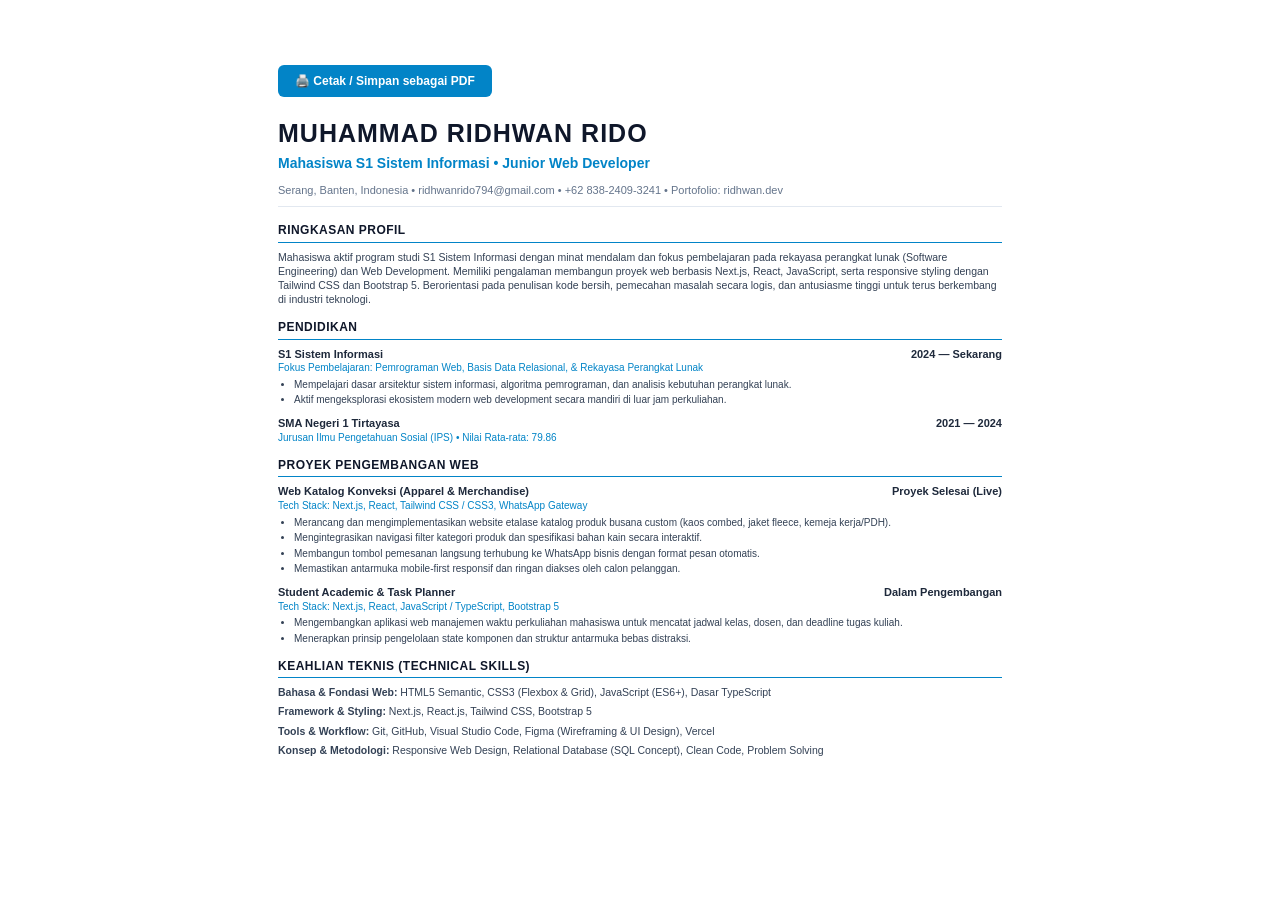
<file: assets/docs/cv.html>
<!DOCTYPE html>
<html lang="id">

<head>
  <meta charset="UTF-8">
  <meta name="viewport" content="width=device-width, initial-scale=1.0">
  <title>Curriculum Vitae - Muhammad Ridhwan Rido</title>
  <style>
* {
  box-sizing: border-box;
}

body {
  font-family: "Segoe UI", Arial, sans-serif;
  line-height: 1.35;
  color: #1e293b;
  max-width: 800px;
  margin: 35px auto;
  padding: 30px 38px;
  background: #fff;
}

h1 {
  margin: 0 0 3px;
  color: #0f172a;
  font-size: 25px;
  text-transform: uppercase;
  letter-spacing: 0.04em;
}

.subtitle {
  color: #0284c7;
  font-weight: 600;
  font-size: 14px;
  margin-bottom: 10px;
}

.contact-bar {
  font-size: 11px;
  color: #64748b;
  margin-bottom: 15px;
  border-bottom: 1px solid #e2e8f0;
  padding-bottom: 9px;
}

h2 {
  border-bottom: 1.5px solid #0284c7;
  padding-bottom: 3px;
  color: #0f172a;
  font-size: 12px;
  margin: 13px 0 7px;
  text-transform: uppercase;
  letter-spacing: 0.04em;
}

.item {
  margin-bottom: 9px;
}

.item-header {
  display: flex;
  justify-content: space-between;
  align-items: baseline;
  gap: 12px;
  font-weight: 600;
  font-size: 11px;
}

.item-header span:last-child {
  text-align: right;
  flex-shrink: 0;
}

.item-sub {
  color: #0284c7;
  font-size: 10px;
  margin-bottom: 3px;
  font-weight: 500;
}

ul {
  margin: 3px 0 0 16px;
  padding: 0;
}

li {
  margin-bottom: 2px;
  font-size: 10px;
  color: #334155;
}

p {
  font-size: 10.5px;
  color: #334155;
  margin: 0 0 5px;
}

.print-btn {
  background: #0284c7;
  color: white;
  border: none;
  padding: 9px 17px;
  border-radius: 6px;
  cursor: pointer;
  font-weight: 600;
  margin-bottom: 20px;
  font-size: 12px;
}

.print-btn:hover {
  background: #0369a1;
}

@page {
  size: A4 portrait;
  margin: 10mm 13mm;
}

@media print {
  html,
  body {
    width: auto;
    max-width: none;
    margin: 0;
    padding: 0;
    background: white;
    color: #1e293b;
    font-family: Arial, sans-serif;
    line-height: 1.25;
  }

  .no-print {
    display: none !important;
  }

  h1 {
    font-size: 21px;
    margin-bottom: 2px;
  }

  .subtitle {
    font-size: 11px;
    margin-bottom: 7px;
  }

  .contact-bar {
    font-size: 9px;
    margin-bottom: 10px;
    padding-bottom: 6px;
  }

  h2 {
    font-size: 10.5px;
    margin: 9px 0 5px;
    padding-bottom: 2px;
    break-after: avoid;
    page-break-after: avoid;
  }

  .item {
    margin-bottom: 6px;
    break-inside: avoid;
    page-break-inside: avoid;
  }

  .item-header {
    font-size: 9.5px;
  }

  .item-sub {
    font-size: 9px;
    margin-bottom: 2px;
  }

  ul {
    margin-top: 2px;
    margin-left: 14px;
  }

  li {
    font-size: 8.8px;
    margin-bottom: 1px;
  }

  p {
    font-size: 9.2px;
    margin-bottom: 3px;
  }

  a {
    color: inherit;
    text-decoration: none;
  }

  * {
    -webkit-print-color-adjust: exact;
    print-color-adjust: exact;
  }
}

  </style>
</head>

<body>
  <button class="print-btn no-print" onclick="window.print()">🖨️ Cetak / Simpan sebagai PDF</button>
  <h1>Muhammad Ridhwan Rido</h1>
  <div class="subtitle">Mahasiswa S1 Sistem Informasi • Junior Web Developer</div>
  <div class="contact-bar">
    Serang, Banten, Indonesia • ridhwanrido794@gmail.com • +62 838-2409-3241 • Portofolio: ridhwan.dev
  </div>

  <h2>RINGKASAN PROFIL</h2>
  <p>Mahasiswa aktif program studi S1 Sistem Informasi dengan minat mendalam dan fokus pembelajaran pada rekayasa perangkat lunak (Software Engineering) dan Web Development. Memiliki pengalaman membangun proyek web berbasis Next.js, React, JavaScript, serta responsive styling dengan Tailwind CSS dan Bootstrap 5. Berorientasi pada penulisan kode bersih, pemecahan masalah secara logis, dan antusiasme tinggi untuk terus berkembang di industri teknologi.</p>

  <h2>PENDIDIKAN</h2>
  <div class="item">
    <div class="item-header">
      <span>S1 Sistem Informasi</span>
      <span>2024 — Sekarang</span>
    </div>
    <div class="item-sub">Fokus Pembelajaran: Pemrograman Web, Basis Data Relasional, &amp; Rekayasa Perangkat Lunak</div>
    <ul>
      <li>Mempelajari dasar arsitektur sistem informasi, algoritma pemrograman, dan analisis kebutuhan perangkat lunak.</li>
      <li>Aktif mengeksplorasi ekosistem modern web development secara mandiri di luar jam perkuliahan.</li>
    </ul>
  </div>

  <div class="item">
    <div class="item-header">
      <span>SMA Negeri 1 Tirtayasa</span>
      <span>2021 — 2024</span>
    </div>
    <div class="item-sub">Jurusan Ilmu Pengetahuan Sosial (IPS) • Nilai Rata-rata: 79.86</div>
  </div>

  <h2>PROYEK PENGEMBANGAN WEB</h2>
  <div class="item">
    <div class="item-header">
      <span>Web Katalog Konveksi (Apparel &amp; Merchandise)</span>
      <span>Proyek Selesai (Live)</span>
    </div>
    <div class="item-sub">Tech Stack: Next.js, React, Tailwind CSS / CSS3, WhatsApp Gateway</div>
    <ul>
      <li>Merancang dan mengimplementasikan website etalase katalog produk busana custom (kaos combed, jaket fleece, kemeja kerja/PDH).</li>
      <li>Mengintegrasikan navigasi filter kategori produk dan spesifikasi bahan kain secara interaktif.</li>
      <li>Membangun tombol pemesanan langsung terhubung ke WhatsApp bisnis dengan format pesan otomatis.</li>
      <li>Memastikan antarmuka mobile-first responsif dan ringan diakses oleh calon pelanggan.</li>
    </ul>
  </div>

  <div class="item">
    <div class="item-header">
      <span>Student Academic &amp; Task Planner</span>
      <span>Dalam Pengembangan</span>
    </div>
    <div class="item-sub">Tech Stack: Next.js, React, JavaScript / TypeScript, Bootstrap 5</div>
    <ul>
      <li>Mengembangkan aplikasi web manajemen waktu perkuliahan mahasiswa untuk mencatat jadwal kelas, dosen, dan deadline tugas kuliah.</li>
      <li>Menerapkan prinsip pengelolaan state komponen dan struktur antarmuka bebas distraksi.</li>
    </ul>
  </div>

  <h2>KEAHLIAN TEKNIS (TECHNICAL SKILLS)</h2>
  <p><strong>Bahasa &amp; Fondasi Web:</strong> HTML5 Semantic, CSS3 (Flexbox &amp; Grid), JavaScript (ES6+), Dasar TypeScript</p>
  <p><strong>Framework &amp; Styling:</strong> Next.js, React.js, Tailwind CSS, Bootstrap 5</p>
  <p><strong>Tools &amp; Workflow:</strong> Git, GitHub, Visual Studio Code, Figma (Wireframing &amp; UI Design), Vercel</p>
  <p><strong>Konsep &amp; Metodologi:</strong> Responsive Web Design, Relational Database (SQL Concept), Clean Code, Problem Solving</p>
</body>

</html>
</file>
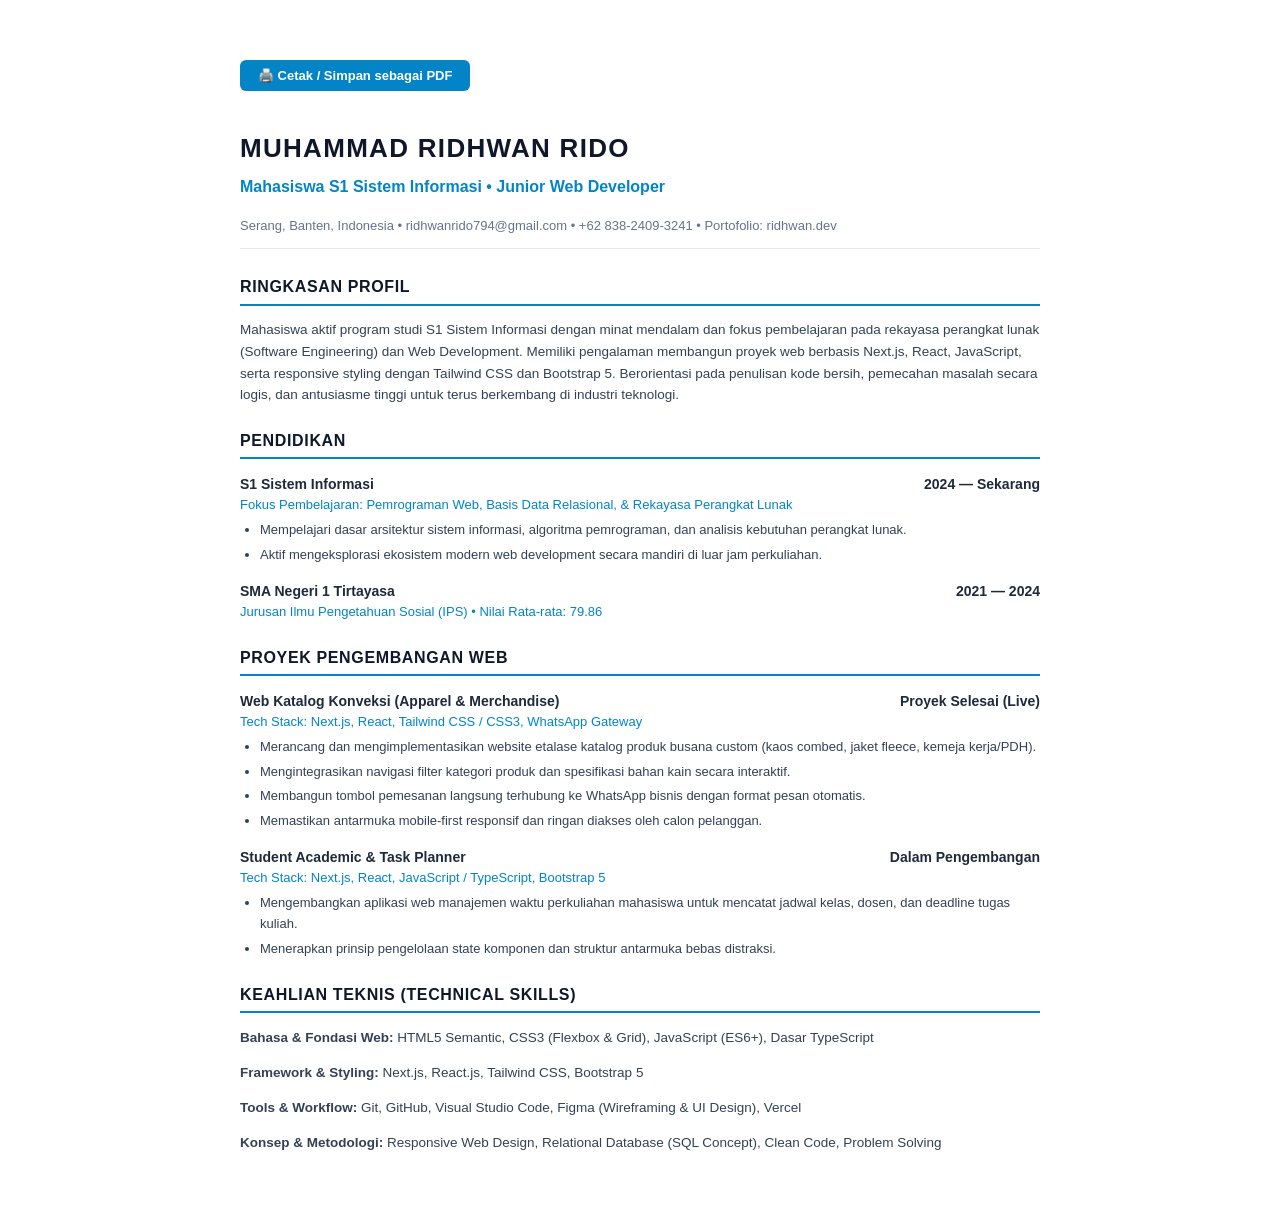
<file: assets/docs/resume.html>
<!DOCTYPE html>
<html lang="id">

<head>
  <meta charset="UTF-8">
  <meta name="viewport" content="width=device-width, initial-scale=1.0">
  <title>Curriculum Vitae - Muhammad Ridhwan Rido</title>
  <style>
    body {
      font-family: 'Segoe UI', Tahoma, Geneva, Verdana, sans-serif;
      line-height: 1.6;
      color: #1e293b;
      max-width: 800px;
      margin: 40px auto;
      padding: 20px;
    }

    h1 {
      margin-bottom: 4px;
      color: #0f172a;
      font-size: 26px;
      text-transform: uppercase;
      letter-spacing: 0.05em;
    }

    .subtitle {
      color: #0284c7;
      font-weight: 600;
      font-size: 16px;
      margin-bottom: 16px;
    }

    .contact-bar {
      font-size: 13px;
      color: #64748b;
      margin-bottom: 25px;
      border-bottom: 1px solid #e2e8f0;
      padding-bottom: 12px;
    }

    h2 {
      border-bottom: 2px solid #0284c7;
      padding-bottom: 4px;
      color: #0f172a;
      font-size: 16px;
      margin-top: 22px;
      text-transform: uppercase;
      letter-spacing: 0.04em;
    }

    .item {
      margin-bottom: 14px;
    }

    .item-header {
      display: flex;
      justify-content: space-between;
      font-weight: 600;
      font-size: 14px;
    }

    .item-sub {
      color: #0284c7;
      font-size: 13px;
      margin-bottom: 4px;
      font-weight: 500;
    }

    ul {
      margin: 4px 0 0 20px;
      padding: 0;
    }

    li {
      margin-bottom: 4px;
      font-size: 13px;
      color: #334155;
    }

    p {
      font-size: 13.5px;
      color: #334155;
      margin-bottom: 8px;
    }

    @media print {
      body {
        margin: 0;
        padding: 10px;
      }

      .no-print {
        display: none;
      }
    }

    .print-btn {
      background: #0284c7;
      color: white;
      border: none;
      padding: 8px 18px;
      border-radius: 6px;
      cursor: pointer;
      font-weight: 600;
      margin-bottom: 20px;
      font-size: 13px;
    }

    .print-btn:hover {
      background: #0369a1;
    }
  </style>
</head>

<body>
  <button class="print-btn no-print" onclick="window.print()">🖨️ Cetak / Simpan sebagai PDF</button>
  <h1>Muhammad Ridhwan Rido</h1>
  <div class="subtitle">Mahasiswa S1 Sistem Informasi • Junior Web Developer</div>
  <div class="contact-bar">
    Serang, Banten, Indonesia • ridhwanrido794@gmail.com • +62 838-2409-3241 • Portofolio: ridhwan.dev
  </div>

  <h2>RINGKASAN PROFIL</h2>
  <p>Mahasiswa aktif program studi S1 Sistem Informasi dengan minat mendalam dan fokus pembelajaran pada rekayasa perangkat lunak (Software Engineering) dan Web Development. Memiliki pengalaman membangun proyek web berbasis Next.js, React, JavaScript, serta responsive styling dengan Tailwind CSS dan Bootstrap 5. Berorientasi pada penulisan kode bersih, pemecahan masalah secara logis, dan antusiasme tinggi untuk terus berkembang di industri teknologi.</p>

  <h2>PENDIDIKAN</h2>
  <div class="item">
    <div class="item-header">
      <span>S1 Sistem Informasi</span>
      <span>2024 — Sekarang</span>
    </div>
    <div class="item-sub">Fokus Pembelajaran: Pemrograman Web, Basis Data Relasional, &amp; Rekayasa Perangkat Lunak</div>
    <ul>
      <li>Mempelajari dasar arsitektur sistem informasi, algoritma pemrograman, dan analisis kebutuhan perangkat lunak.</li>
      <li>Aktif mengeksplorasi ekosistem modern web development secara mandiri di luar jam perkuliahan.</li>
    </ul>
  </div>

  <div class="item">
    <div class="item-header">
      <span>SMA Negeri 1 Tirtayasa</span>
      <span>2021 — 2024</span>
    </div>
    <div class="item-sub">Jurusan Ilmu Pengetahuan Sosial (IPS) • Nilai Rata-rata: 79.86</div>
  </div>

  <h2>PROYEK PENGEMBANGAN WEB</h2>
  <div class="item">
    <div class="item-header">
      <span>Web Katalog Konveksi (Apparel &amp; Merchandise)</span>
      <span>Proyek Selesai (Live)</span>
    </div>
    <div class="item-sub">Tech Stack: Next.js, React, Tailwind CSS / CSS3, WhatsApp Gateway</div>
    <ul>
      <li>Merancang dan mengimplementasikan website etalase katalog produk busana custom (kaos combed, jaket fleece, kemeja kerja/PDH).</li>
      <li>Mengintegrasikan navigasi filter kategori produk dan spesifikasi bahan kain secara interaktif.</li>
      <li>Membangun tombol pemesanan langsung terhubung ke WhatsApp bisnis dengan format pesan otomatis.</li>
      <li>Memastikan antarmuka mobile-first responsif dan ringan diakses oleh calon pelanggan.</li>
    </ul>
  </div>

  <div class="item">
    <div class="item-header">
      <span>Student Academic &amp; Task Planner</span>
      <span>Dalam Pengembangan</span>
    </div>
    <div class="item-sub">Tech Stack: Next.js, React, JavaScript / TypeScript, Bootstrap 5</div>
    <ul>
      <li>Mengembangkan aplikasi web manajemen waktu perkuliahan mahasiswa untuk mencatat jadwal kelas, dosen, dan deadline tugas kuliah.</li>
      <li>Menerapkan prinsip pengelolaan state komponen dan struktur antarmuka bebas distraksi.</li>
    </ul>
  </div>

  <h2>KEAHLIAN TEKNIS (TECHNICAL SKILLS)</h2>
  <p><strong>Bahasa &amp; Fondasi Web:</strong> HTML5 Semantic, CSS3 (Flexbox &amp; Grid), JavaScript (ES6+), Dasar TypeScript</p>
  <p><strong>Framework &amp; Styling:</strong> Next.js, React.js, Tailwind CSS, Bootstrap 5</p>
  <p><strong>Tools &amp; Workflow:</strong> Git, GitHub, Visual Studio Code, Figma (Wireframing &amp; UI Design), Vercel</p>
  <p><strong>Konsep &amp; Metodologi:</strong> Responsive Web Design, Relational Database (SQL Concept), Clean Code, Problem Solving</p>
</body>

</html>
</file>
